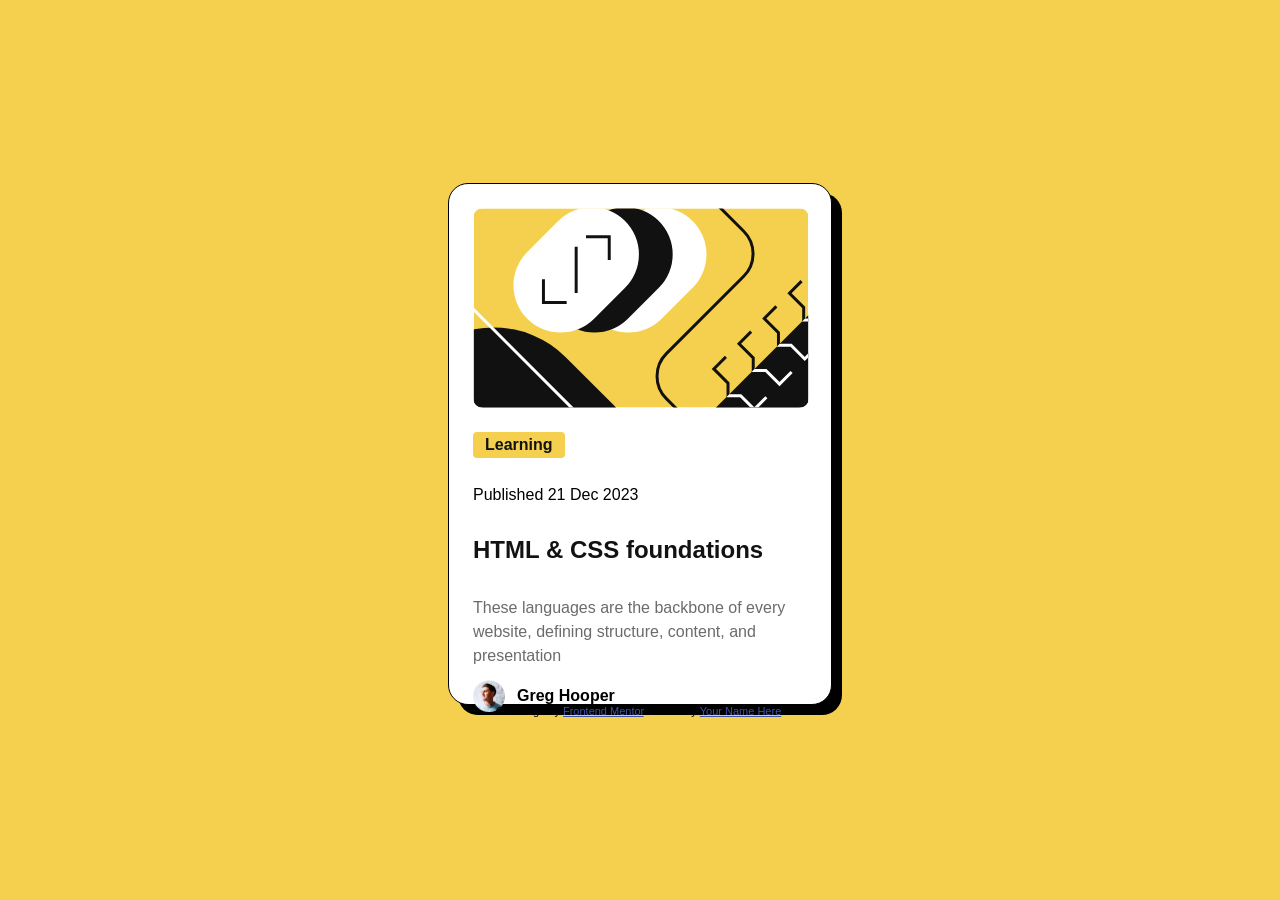
<file: blog-preview-card-main/index.html>
<!DOCTYPE html>
<html lang="en">
<head>
  <meta charset="UTF-8">
  <meta name="viewport" content="width=device-width, initial-scale=1.0"> <!-- displays site properly based on user's device -->

  <link rel="icon" type="image/png" sizes="32x32" href="./assets/images/favicon-32x32.png">
  
  <title>Frontend Mentor | Blog preview card</title>
  
  <link rel="stylesheet" href="styles.css">

</head >

<body>
  <div id="main-card">
    <img src="illustration-article.svg">
    <div class="box-1">

      <p class="learning">Learning</p>
      <p >Published 21 Dec 2023</p>
      <h1>HTML & CSS foundations</h1>
      <p class="description">These languages are the backbone of every 
         website, defining structure, content, and 
         presentation</p>
    </div>

    <div class="user">
      <img src="assets/images/image-avatar.webp" alt="A photo of Greg Hooper">
      <p>Greg Hooper</p>
    </div>

  </div>
</body>
<footer class="attribution">
  Challenge by <a href="https://www.frontendmentor.io?ref=challenge">Frontend Mentor</a>. 
  Coded by <a href="#">Your Name Here</a>.
</footer>
</html>
</file>
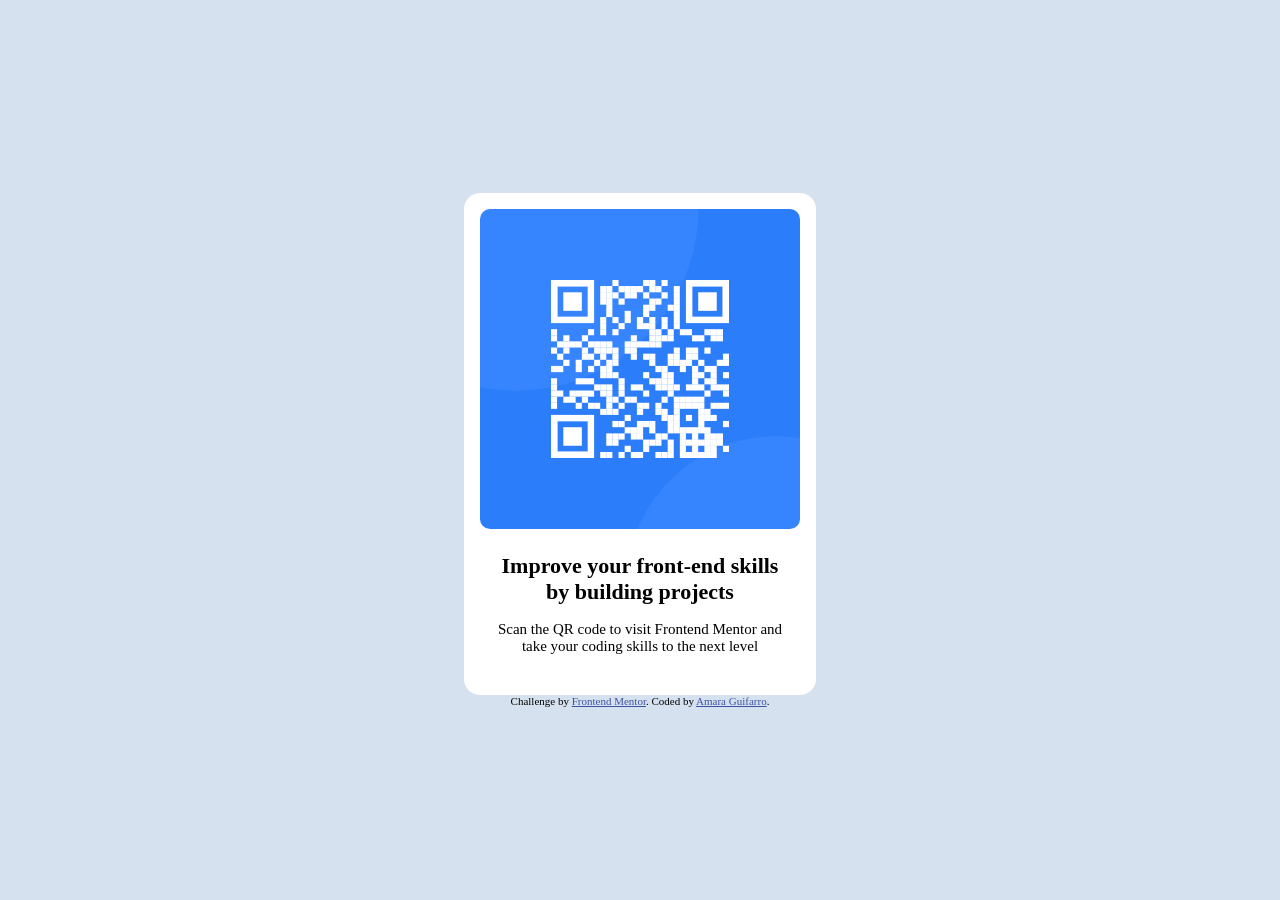
<file: qr-code-component-main 2/index.html>
<!DOCTYPE html>
<html lang="en">
<head>
  <meta charset="UTF-8">
  <meta name="viewport" content="width=device-width, initial-scale=1.0"> <!-- displays site properly based on user's device -->

  <link rel="icon" type="image/png" sizes="32x32" href="./images/favicon-32x32.png">
  
  <title>Frontend Mentor | QR code component</title>

  <!-- Feel free to remove these styles or customise in your own stylesheet 👍 -->
  <link rel="stylesheet" href="styles.css">


</head>

<body>

  <Section>
    <div id="main-card">
      
      <div id="box-2">
      <img src="images/image-qr-code.png" alt="blue QR code">
    </div>

    <div id="box-3">
      <h1>Improve your front-end skills by building projects</h1>
    </div>

    <div id="box-4">
      <p>Scan the QR code to visit Frontend Mentor and take your coding skills to the next level</p>
    </div>
    </div>
   

  </Section>
  
  <footer class="attribution">
    Challenge by <a href="https://www.frontendmentor.io?ref=challenge">Frontend Mentor</a>. 
    Coded by <a href="#">Amara Guifarro</a>.
  </footer>
</body>
</html>
</file>
<file: blog-preview-card-main/styles.css>
.attribution { font-size: 0.6875rem; text-align: center; }
    .attribution a { color: hsl(228, 45%, 44%); }

body{
  margin: 0;
  background-color: hsl(47, 88%, 63%);
  font-family: "figtree", sans-serif;
  font-size: 16px;
  min-height: 100vh;

  display: flex;
  flex-direction: column;
  justify-content: center;
  align-items: center;

}

#main-card {
  width: min(384px, calc(100% - 48px));
  height: 522px;
   
   box-sizing: border-box;
   background-color: hsl(0, 0%, 100%);

   display: flex;
   flex-direction: column;

   border: 1px solid black;
   border-radius: 20px;
   padding: 24px;

   box-shadow: 10px 10px 0 black;
}

#main-card > img {
  width: 336px;
  height: 200px;
  border-radius: 10px;

}

.box-1 {
  display: flex;
  flex-direction: column;
  align-items: flex-start;
}

.learning {
  background-color: hsl(47, 88%, 63%) ;
  color: hsl(0, 0%, 7%);

  font-weight: 800 ;
  width: fit-content;

  padding: 4px 12px;
  border-radius: 4px;

  margin-top: 24px;
  margin-bottom: 12px;
}

h1 {
  color: hsl(0, 0%, 7%);
  font-size: 24px;
  font-weight: 800 ;

}

.description {
  color:hsl(0, 0%, 42%);
  line-height: 1.5;
  font-size: 16px;

  margin-bottom: 12px;
}

.user {
  display: flex;
  align-items: center;
  gap: 12px;
  font-weight: 800;

  }

.user img{
  width: 32px;
  height: 32px;
}

.user p{
  margin: 0;
}
</file>
<file: qr-code-component-main 2/styles.css>
.attribution { font-size: 0.6875rem; text-align: center; }
.attribution a { color: hsl(228, 45%, 44%); }

body {
  margin:0;
  background-color:#D5E1EF ;
  min-height: 100vh;
  font-size: 15px;

  display: flex;
  flex-direction: column;
  justify-content: center;
  align-items: center;
  

}

#main-card {
  width: 320px;
  background-color: white;
  padding: 16px;
  border-radius: 16px;


  display: flex;
  flex-direction: column;
  align-items: center;

 }


#box-2 {
  width: 100%;
 }
 #box-2 img {
  width: 100%;
  display: block;
  border-radius: 10px;

 }

#box-3 h1{
  font-size: 22px;
  margin:24px 16px 16px;
  text-align: center;

    
  }

#box-4 p {
  font-size: 15px;
  margin: 0 16px 24px;
  text-align: center;
  }
</file>
